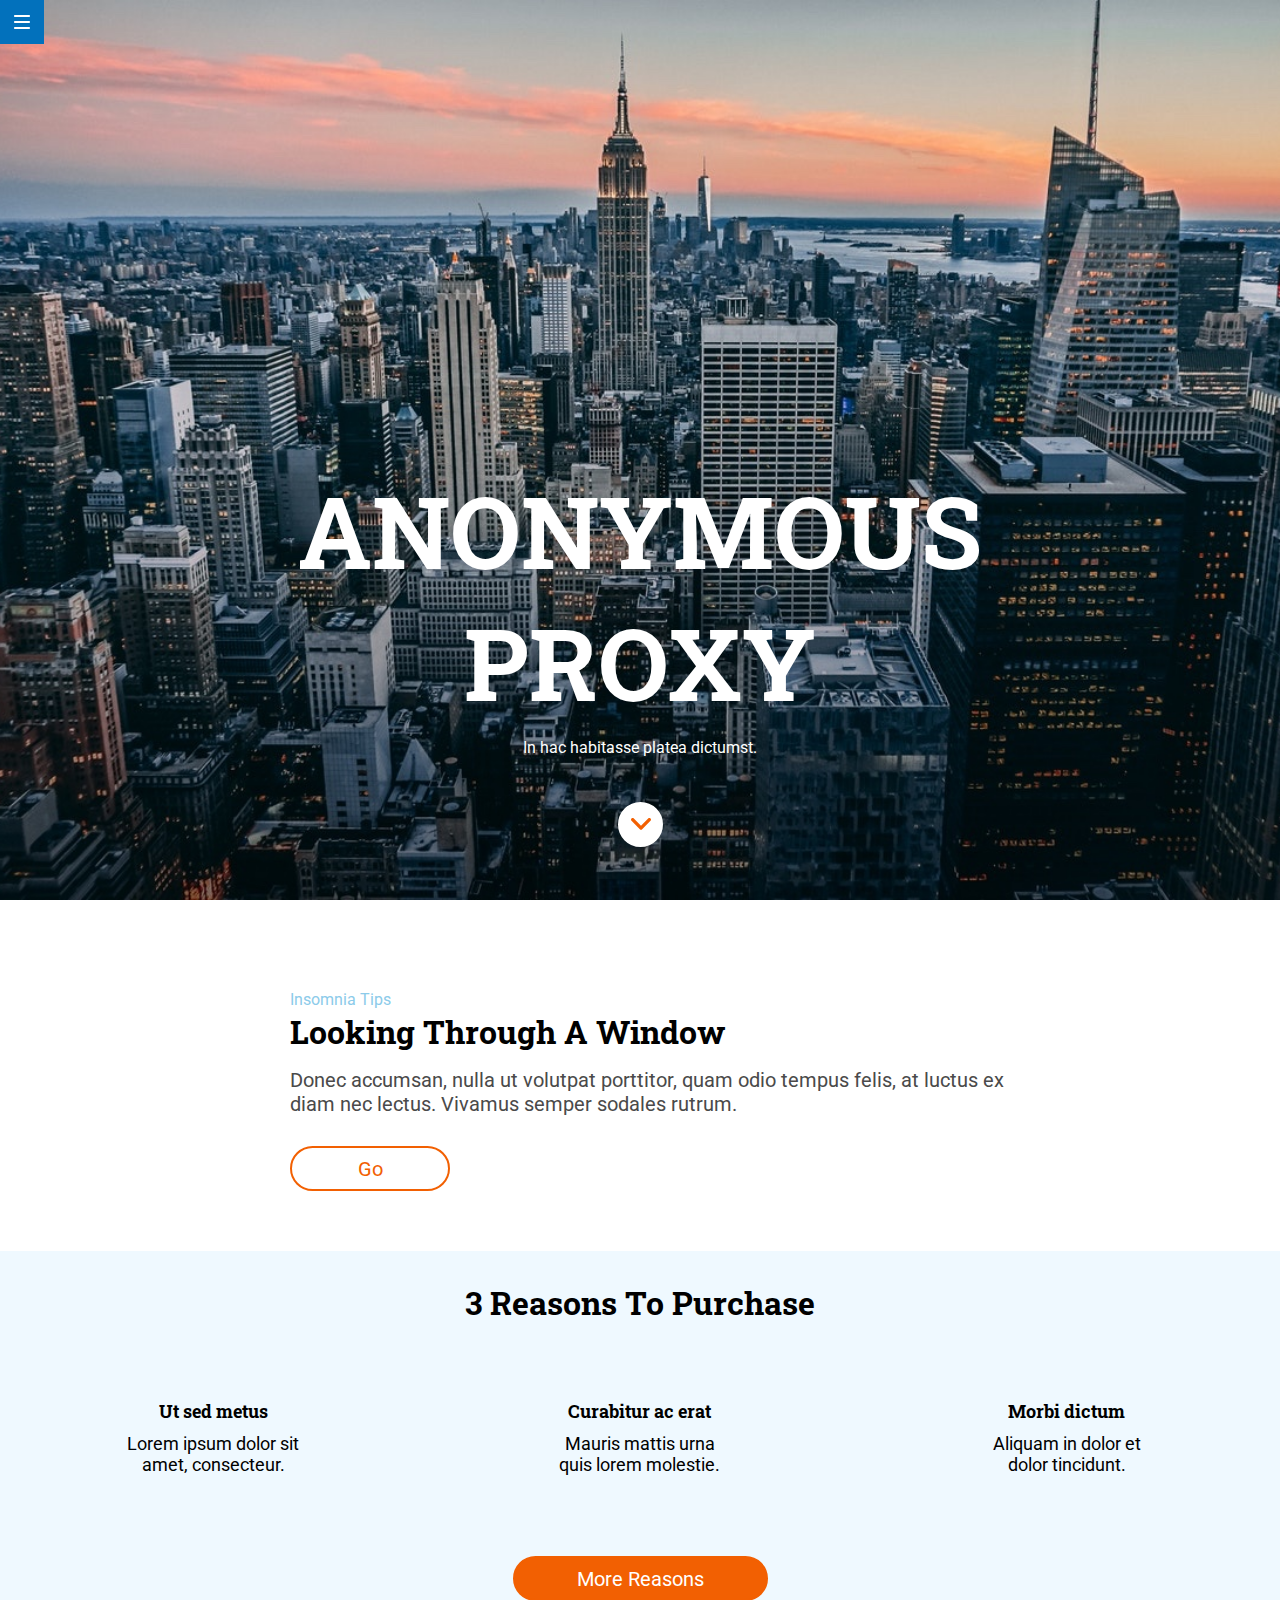
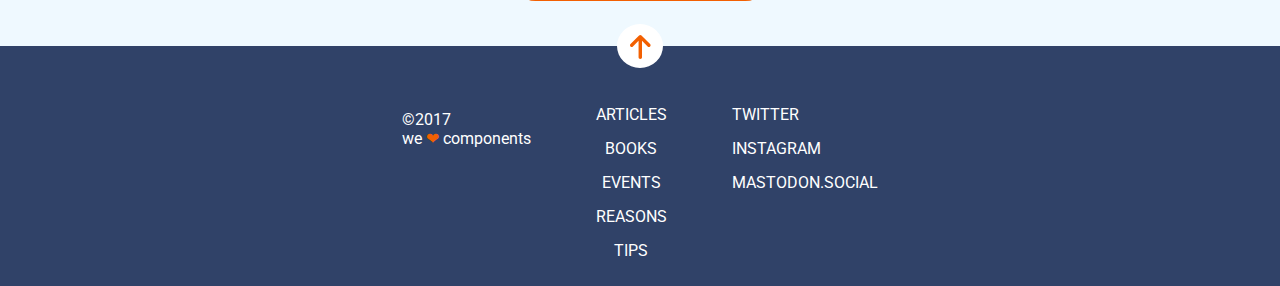
<file: docs/index.html>
<!DOCTYPE html>
<html lang="es">
    
    <head>
        <meta charset="UTF-8" />
        <title>CristinaFerrerEvaluaciónMódulo1</title>
        <link rel="stylesheet" href="./assets/css/main.css"
        />
        <link href="https://fonts.googleapis.com/css?family=Roboto+Slab&display=swap"
        rel="stylesheet" />
        <link href="https://fonts.googleapis.com/css?family=Roboto:400,500&display=swap"
        rel="stylesheet" />
        <meta name="viewport" content="width=device-width, initial-scale=1" />
    </head>
    
    <body>
        <header class="header" role="banner"> <a class="anchor__header" id="header"></a>

            <div class="header__ico">
                <img class="header__ico__img" src="./assets/images/ico-menu.svg" alt="burger icon"
                />
            </div>
            <section class="header__hero">
                 <h1 class="header__hero__title">
      anonymous proxy
    </h1>

                <p class="header__hero__paragraph">In hac habitasse platea dictumst.</p> <a class="header__hero__button" href="#aside"
                title="3 Reasons">
      <img class="header__hero__button__img" src="./assets/images/ico-scroll-down.svg" alt="down arrow" />
    </a>

            </section>
        </header>
        <main class="main" role="main"> <a class="anchor__mainsection" id="mainsection"></a>

            <p class="main__paragraph">insomnia tips</p>
             <h2 class="main__title">looking through a window</h2>

            <p class="main__paragraph2">Donec accumsan, nulla ut volutpat porttitor, quam odio tempus felis, at
                luctus ex diam nec lectus. Vivamus semper sodales rutrum.</p>
            <button class="main__button"> <a class="main__button__link" href="#footer" title="Go Footer">
      <div>go</div>
    </a>

            </button>
        </main>
        <aside class="aside" role="complementary"> <a class="anchor__aside" id="aside"></a>

             <h2 class="aside__title">3 reasons to purchase</h2>

            <div class="aside__container">
                <article class="aside__container__article">
                     <h3 class="aside__container__article__title">Ut sed metus</h3>

                    <p class="aside__container__article__paragraph">Lorem ipsum dolor sit amet, consecteur.</p>
                </article>
                <article class="aside__container__article">
                     <h3 class="aside__container__article__title">Curabitur ac erat</h3>

                    <p class="aside__container__article__paragraph">Mauris mattis urna quis lorem molestie.</p>
                </article>
                <article class="aside__container__article">
                     <h3 class="aside__container__article__title">Morbi dictum</h3>

                    <p class="aside__container__article__paragraph">Aliquam in dolor et dolor tincidunt.</p>
                </article>
            </div>
            <button class="aside__button"> <a class="aside__button__link" href="#header" title="Go Header">
      <div>more reasons</div>
    </a>

            </button>
        </aside>
        <footer class="footer"> <a class="anchor__aside" id="footer"></a>
 <a class="footer__ico" href="#header"
            title="GoHeader">
    <img class="footer__ico__img" src="./assets/images/ico-arrow.svg" alt="up arrow" />
  </a>

            <div class="footer__container">
                <nav class="footer__container__nav1">
                    <ul class="footer__container__nav1__ul">
                        <li class="footer__container__nav1__ul__li"> <a class="footer__container__nav1__ul__li__link" href="#mainsection" title="Articles"> articles</a>

                        </li>
                        <li class="footer__container__nav1__ul__li"> <a class="footer__container__nav1__ul__li__link" href="#mainsection" title="Books"> books</a>

                        </li>
                        <li class="footer__container__nav1__ul__li"> <a class="footer__container__nav1__ul__li__link" href="#mainsection" title="Events"> events</a>

                        </li>
                        <li class="footer__container__nav1__ul__li"> <a class="footer__container__nav1__ul__li__link" href="#mainsection" title="Reasons"> reasons</a>

                        </li>
                        <li class="footer__container__nav1__ul__li"> <a class="footer__container__nav1__ul__li__link" href="#mainsection" title="Tips"> tips</a>

                        </li>
                    </ul>
                </nav>
                <nav class="footer__container__nav2">
                    <ul class="footer__container__nav2__ul">
                        <li class="footer__container__nav2__ul__li"> <a class="footer__container__nav2__ul__li__link" href="#mainsection" title="Twitter"> twitter</a>

                        </li>
                        <li class="footer__container__nav2__ul__li"> <a class="footer__container__nav2__ul__li__link" href="#mainsection" title="Instagram"> instagram</a>

                        </li>
                        <li class="footer__container__nav2__ul__li"> <a class="footer__container__nav2__ul__li__link" href="#mainsection" title="Instagram"> mastodon.social</a>

                        </li>
                    </ul>
                </nav>
                <div class="footer__container__paragraph">
                    <p class="footer__container__paragraph__copy">©2017</p>
                    <p class="footer__container__paragraph__heart">we <span class="footer__container__paragraph__heart__color">❤︎</span> components</p>
                </div>
            </div>
        </footer>
    </body>

</html>
</file>
<file: docs/assets/css/main.css>
* {margin: 0;padding: 0;-webkit-box-sizing: border box;box-sizing: border box;font-family: "Roboto", sans-serif;}body {display: -webkit-box;display: -ms-flexbox;display: flex;-webkit-box-orient: vertical;-webkit-box-direction: normal;-ms-flex-direction: column;flex-direction: column;}.header {height: 100vh;background-image: url("../images/cover.jpg");background-repeat: no-repeat;background-size: cover;background-position: top;display: -webkit-box;display: -ms-flexbox;display: flex;-webkit-box-orient: vertical;-webkit-box-direction: normal;-ms-flex-direction: column;flex-direction: column;-webkit-box-align: center;-ms-flex-align: center;align-items: center;-webkit-box-pack: end;-ms-flex-pack: end;justify-content: flex-end;}.header__ico {width: 44px;height: 44px;background-color: #0271bc;display: -webkit-box;display: -ms-flexbox;display: flex;-webkit-box-pack: center;-ms-flex-pack: center;justify-content: center;position: fixed;top: 0px;left: 0px;}.header__ico__img {-ms-flex-item-align: center;align-self: center;width: 16px;height: 14px;}.header__hero {display: -webkit-box;display: -ms-flexbox;display: flex;-webkit-box-orient: vertical;-webkit-box-direction: normal;-ms-flex-direction: column;flex-direction: column;-webkit-box-align: center;-ms-flex-align: center;align-items: center;margin-left: 15px;margin-right: 15px;padding-bottom: 53px;}.header__hero__title {color: #fff;font-size: 42px;font-family: "Roboto Slab",serif;font-weight: bold;text-transform: uppercase;text-align: center;padding: 0 15px;}.header__hero__paragraph {color: #fff;text-align: center;padding-top: 10px;padding-bottom: 45px;}.header__hero__button {border-radius: 50%;background-color: #fff;border: 2px solid white;width: 23px;height: 30px;padding: 11px 7px 0px 11px;}.header__hero__button__link {color: white;}.header__hero__button__link:hover {color: black;}.main {margin-left: 15px;padding-top: 30px;padding-bottom: 45px;display: -webkit-box;display: -ms-flexbox;display: flex;-webkit-box-orient: vertical;-webkit-box-direction: normal;-ms-flex-direction: column;flex-direction: column;}.main__paragraph {color: #8ccbea;text-transform: capitalize;font-size: 14px;padding-bottom: 1px;}.main__title {text-transform: capitalize;font-size: 24px;font-family: "Roboto Slab",serif;font-weight: bold;width: 70%;padding-bottom: 15px;}.main__paragraph2 {font-size: 18px;color: #4a4a4a;padding-bottom: 30px;}.main__button {font-size: 20px;width: 76px;height: 45px;background-color: #fff;border: 2px solid #f26002;border-radius: 45px;font-weight: medium;-webkit-transition: color 1s ease;transition: color 1s ease;}.main__button:hover {background: #f26002;}.main__button__link {text-decoration: none;color: #f26002;text-transform: capitalize;-webkit-transition: color 1s ease;transition: color 1s ease;}.main__button__link:hover {color: #fff;}.aside {display: grid;grid-template-rows: auto auto auto;background-color: #eff9ff;}.aside__title {font-size: 24px;text-transform: capitalize;justify-self: center;padding: 30px 15px 30px 15px;font-family: "Roboto Slab",serif;font-weight: bold;}.aside__container {display: grid;grid-template-rows: auto auto auto;}.aside__container__article {justify-self: center;text-align: center;padding: 0 70px 0 70px;}.aside__container__article__title {font-size: 18px;font-family: "Roboto Slab",serif;font-weight: bold;padding-top: 45px;padding-bottom: 10px;}.aside__container__article__paragraph {font-size: 18px;width: 180px;height: 63px;}.aside__button {font-size: 20px;width: 184px;height: 45px;background-color: #f26002;border-radius: 45px;margin-bottom: 45px;margin-top: 60px;border: 2px solid #f26002;justify-self: center;-webkit-transition: 1s ease;transition: 1s ease;}.aside__button:hover {width: 250px;}.aside__button__link {text-decoration: none;color: #fff;text-transform: capitalize;font-weight: medium;}.aside__button:hover {width: 270px;}.aside__button:hover {width: 300px;}.footer {width: 100%;height: 465px;background-color: #304268;}.footer__ico {display: block;border-radius: 50%;background-color: #fff;width: 29px;height: 31px;padding: 9px 2px 0 11px;-webkit-transform: translateY(-50%);transform: translateY(-50%);border: 2px solid white;margin: 0 auto;-webkit-animation-name: button;animation-name: button;-webkit-animation-duration: 5s;animation-duration: 5s;-webkit-animation-iteration-count: infinite;animation-iteration-count: infinite;}.footer__container {display: -webkit-box;display: -ms-flexbox;display: flex;-webkit-box-orient: vertical;-webkit-box-direction: normal;-ms-flex-direction: column;flex-direction: column;-webkit-box-pack: center;-ms-flex-pack: center;justify-content: center;-webkit-box-align: center;-ms-flex-align: center;align-items: center;}.footer__container__nav1 {-ms-flex-item-align: center;align-self: center;}.footer__container__nav1__ul__li {list-style-type: none;text-align: center;padding-top: 15px;}.footer__container__nav1__ul__li__link {text-decoration: none;text-transform: uppercase;color: #fff;}.footer__container__nav1__ul__li__link:hover {color: #f26002;}.footer__container__nav2 {-ms-flex-item-align: center;align-self: center;margin-top: 60px;}.footer__container__nav2__ul__li {list-style-type: none;text-align: center;padding-top: 15px;}.footer__container__nav2__ul__li__link {text-decoration: none;text-transform: uppercase;color: #fff;}.footer__container__nav2__ul__li__link:hover {color: #f26002;}.footer__container__paragraph__copy {text-align: center;color: #fff;padding-top: 20px;}.footer__container__paragraph__heart {text-align: center;color: #fff;padding-bottom: 45px;}.footer__container__paragraph__heart__color {color: #f26002;}@media all and (min-width: 768px) and (max-width: 1200px) {.header__hero__title {font-size: 80px;}.header__hero__paragraph {font-size: 24px;}.main {padding: 30px 39px 60px 39px;}.main__title {padding-top: 10px;padding-bottom: 30px;}.aside__title {font-size: 26px;}.aside__container {grid-template-columns: auto auto auto;padding-right: 20px;padding-left: 20px;}.aside__container__article {padding-right: 20px;padding-left: 20px;}.aside__container__article__title {font-size: 24px;}.aside__container__article__paragraph {font-size: 20px;width: 212.3px;height: 68px;}.aside__button {width: 210px;height: 45px;-webkit-transition: 1s ease;transition: 1s ease;}.footer {height: 240px;}.footer__container {-webkit-box-orient: horizontal;-webkit-box-direction: normal;-ms-flex-direction: row;flex-direction: row;-ms-flex-pack: distribute;justify-content: space-around;-webkit-box-align: start;-ms-flex-align: start;align-items: flex-start;padding-right: 39px;padding-left: 39px;}.footer__container__nav1 {-ms-flex-item-align: start;align-self: flex-start;}.footer__container__nav1__ul__li {text-align: left;}.footer__container__nav2 {-ms-flex-item-align: start;align-self: flex-start;margin-top: 0px;}.footer__container__nav2__ul__li {text-align: left;}.footer__container__paragraph {-webkit-box-ordinal-group: 0;-ms-flex-order: -1;order: -1;}.footer__container__paragraph__copy {text-align: left;font-size: 14px;}.footer__container__paragraph__heart {text-align: left;font-size: 14px;}}@media all and (min-width: 1200px) {.header__hero__title {font-size: 100px;width: 730px;height: 264px;}.main {padding: 90px 275px 60px 275px;}.main__paragraph {font-size: 16px;}.main__title {font-size: 32px;}.main__paragraph2 {font-size: 20px;}.main__button {width: 160px;height: 45px;}.aside__title {font-size: 32px;}.aside__container {grid-template-columns: auto auto auto;}.aside__button {width: 255px;height: 45px;-webkit-transition: 1s ease;transition: 1s ease;}.footer {height: 240px;}.footer__container {-webkit-box-orient: horizontal;-webkit-box-direction: normal;-ms-flex-direction: row;flex-direction: row;-ms-flex-pack: distribute;justify-content: space-around;-webkit-box-align: start;-ms-flex-align: start;align-items: flex-start;padding-right: 370px;padding-left: 370px;}.footer__container__nav2 {margin-top: 0px;-ms-flex-item-align: start;align-self: flex-start;}.footer__container__nav2__ul__li {text-align: left;}.footer__container__paragraph {-webkit-box-ordinal-group: 0;-ms-flex-order: -1;order: -1;}.footer__container__paragraph__copy {text-align: left;}.footer__container__paragraph__heart {text-align: left;}}@-webkit-keyframes button {from {opacity: 0;-webkit-transform: scale(0) rotate 120deg;transform: scale(0) rotate 120deg;}to {opacity: 1;-webkit-transform: scale(1);transform: scale(1);}}@keyframes button {from {opacity: 0;-webkit-transform: scale(0) rotate 120deg;transform: scale(0) rotate 120deg;}to {opacity: 1;-webkit-transform: scale(1);transform: scale(1);}}
</file>
